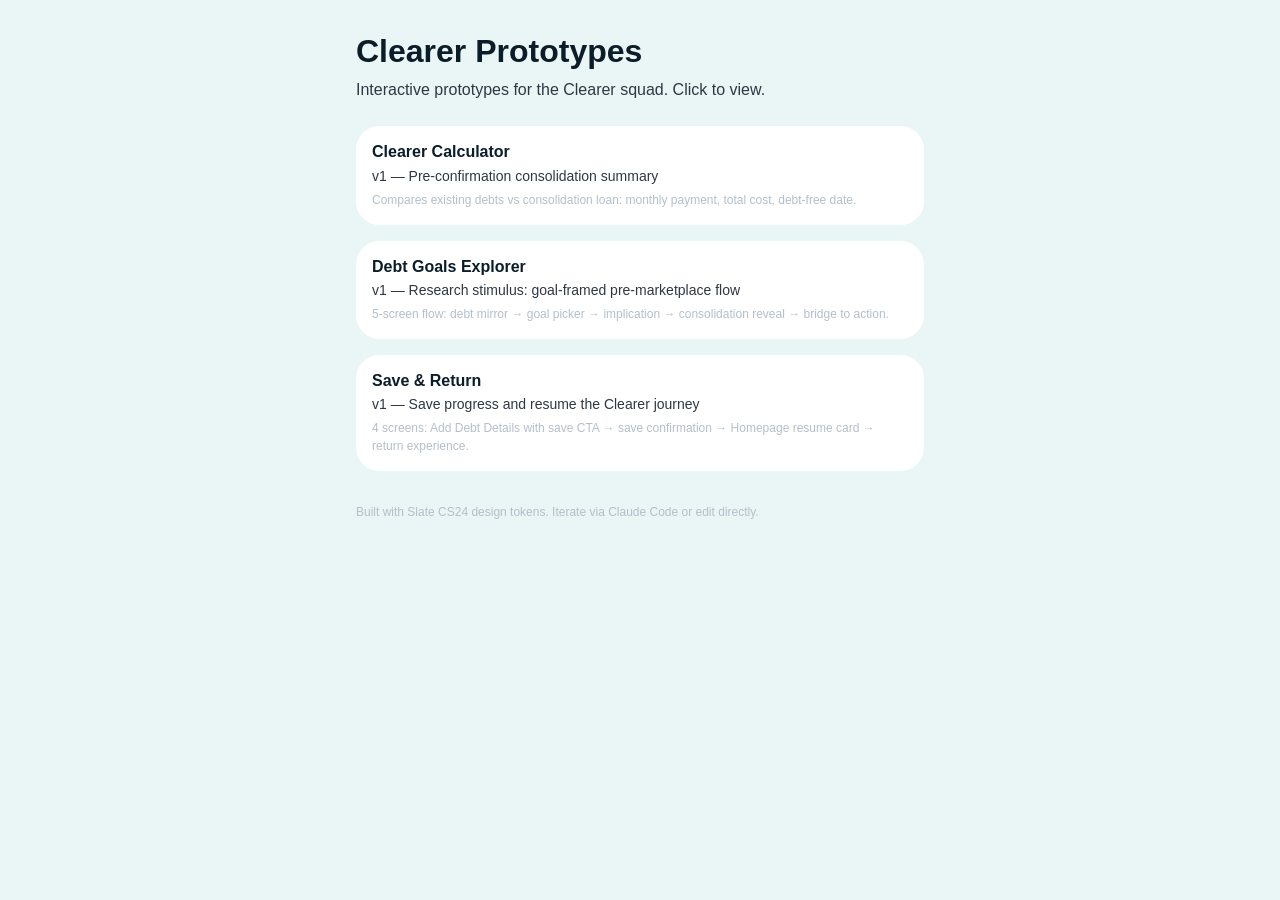
<file: index.html>
<!DOCTYPE html>
<html lang="en">
<head>
  <meta charset="UTF-8" />
  <meta name="viewport" content="width=device-width, initial-scale=1.0" />
  <title>Clearer Prototypes</title>
  <link rel="stylesheet" href="_shared/slate-cs24-tokens.css" />
</head>
<body>
  <div style="max-width: 600px; margin: 0 auto; padding: 2rem 1rem;">
    <h1 style="font: var(--slate-font-mobile-hero-level-5);">Clearer Prototypes</h1>
    <p style="font: var(--slate-font-mobile-body-default); margin-top: 0.5rem;" class="slate-text-secondary">
      Interactive prototypes for the Clearer squad. Click to view.
    </p>

    <div style="margin-top: 1.5rem; display: flex; flex-direction: column; gap: 1rem;">
      <a href="projects/clearer-calculator/v1-pre-confirmation.html" class="slate-card" style="text-decoration: none; cursor: pointer;">
        <div class="slate-card-content" style="display: flex; flex-direction: column; gap: 0.25rem;">
          <span style="font: var(--slate-font-mobile-heading-level-4);" class="slate-text-primary">Clearer Calculator</span>
          <span style="font: var(--slate-font-mobile-body-small);" class="slate-text-secondary">v1 — Pre-confirmation consolidation summary</span>
          <span style="font: var(--slate-font-mobile-special-caption);" class="slate-text-disabled">Compares existing debts vs consolidation loan: monthly payment, total cost, debt-free date.</span>
        </div>
      </a>

      <a href="projects/debt-goals-explorer/v1-research-stimulus.html" class="slate-card" style="text-decoration: none; cursor: pointer;">
        <div class="slate-card-content" style="display: flex; flex-direction: column; gap: 0.25rem;">
          <span style="font: var(--slate-font-mobile-heading-level-4);" class="slate-text-primary">Debt Goals Explorer</span>
          <span style="font: var(--slate-font-mobile-body-small);" class="slate-text-secondary">v1 — Research stimulus: goal-framed pre-marketplace flow</span>
          <span style="font: var(--slate-font-mobile-special-caption);" class="slate-text-disabled">5-screen flow: debt mirror → goal picker → implication → consolidation reveal → bridge to action.</span>
        </div>
      </a>

      <a href="projects/save-and-return/v1-save-and-return.html" class="slate-card" style="text-decoration: none; cursor: pointer;">
        <div class="slate-card-content" style="display: flex; flex-direction: column; gap: 0.25rem;">
          <span style="font: var(--slate-font-mobile-heading-level-4);" class="slate-text-primary">Save & Return</span>
          <span style="font: var(--slate-font-mobile-body-small);" class="slate-text-secondary">v1 — Save progress and resume the Clearer journey</span>
          <span style="font: var(--slate-font-mobile-special-caption);" class="slate-text-disabled">4 screens: Add Debt Details with save CTA → save confirmation → Homepage resume card → return experience.</span>
        </div>
      </a>
    </div>

    <p style="font: var(--slate-font-mobile-special-caption); margin-top: 2rem;" class="slate-text-disabled">
      Built with Slate CS24 design tokens. Iterate via Claude Code or edit directly.
    </p>
  </div>
</body>
</html>
</file>
<file: _shared/slate-cs24-tokens.css>
/*
 * ─── SLATE FOUNDATIONS: CS-24 LIGHT THEME ──────────────────────
 * Exact token values from @slate/foundations@0.65.0 dist/css/cs-24-light.css
 *
 * Usage: <link rel="stylesheet" href="../_shared/slate-cs24-tokens.css" />
 * Then reference tokens as var(--slate-*) in your prototype styles.
 *
 * When @slate/foundations is available via npm, this file can be replaced
 * with: @import '@slate/foundations/dist/css/cs-24-light.css';
 */

:root {
  /* ── Content text ── */
  --slate-color-content-text-primary: hsl(203 55% 10%);
  --slate-color-content-text-secondary: hsl(209 19% 22%);
  --slate-color-content-text-tertiary: hsl(210 19% 75%);
  --slate-color-content-text-inverted-primary: hsl(0 0% 100%);
  --slate-color-content-text-inverted-secondary: hsl(203 55% 83%);
  --slate-color-content-text-disabled: hsl(210 19% 75%);

  /* ── Action ── */
  --slate-color-action-text-primary: hsl(184 36% 32%);
  --slate-color-action-text-primary-active: hsl(185 37% 19%);
  --slate-color-action-surface-primary: linear-gradient(135deg, hsl(184 36% 24%) 0%, hsl(203 55% 13%) 100%);
  --slate-color-action-surface-primary-active: linear-gradient(135deg, hsl(185 37% 19%) 0%, hsl(204 56% 5%) 100%);

  /* ── Positive ── */
  --slate-color-positive-text-primary: hsl(172 80% 24%);
  --slate-color-positive-surface-primary: hsl(172 81% 84%);
  --slate-color-positive-border-primary: hsl(172 79% 75%);

  /* ── Negative ── */
  --slate-color-negative-text-primary: hsl(330 39% 39%);
  --slate-color-negative-surface-primary: hsl(344 62% 93%);

  /* ── Warning ── */
  --slate-color-warning-text-primary: hsl(10 60% 44%);
  --slate-color-warning-surface-primary: hsl(24 81% 87%);

  /* ── Surface ── */
  --slate-color-surface-primary: hsl(0 0% 100%);
  --slate-color-surface-secondary: hsl(184 37% 93%);
  --slate-color-surface-background-primary: hsl(180 35% 94%);
  --slate-color-surface-background-secondary: hsl(0 0% 100%);

  /* ── Shadows ── */
  --slate-shadow-none: 0 0 0 hsl(0 0% 100% / 0);
  --slate-shadow-small: 0 0 0.125rem hsl(0 0% 0% / 0.16), 0 0.125rem 0.25rem hsl(183 35% 70% / 0.64);
  --slate-shadow-medium: 0 0 0.25rem hsl(0 0% 0% / 0.16), 0 0.25rem 0.5rem hsl(183 35% 70% / 0.64);
  --slate-shadow-large: 0 0.0625rem 0.5rem hsl(0 0% 0% / 0.16), 0 0.5rem 0.75rem hsl(183 35% 70% / 0.64);

  /* ── Border ── */
  --slate-size-border-radius-small: 0.5rem;
  --slate-size-border-radius-medium: 0.75rem;
  --slate-size-border-radius-large: 1rem;
  --slate-size-border-radius-2xlarge: 1.5rem;
  --slate-size-border-width-small: 0.5px;
  --slate-size-border-width-medium: 1px;

  /* ── Card ── */
  --slate-components-card-border-radius-default: 1.5rem;
  --slate-components-card-border-radius-nested: 0.75rem;
  --slate-components-card-shadow-default: 0 0 0 hsl(0 0% 100% / 0);
  --slate-components-card-shadow-interactive: 0 0 0.25rem hsl(0 0% 0% / 0.16), 0 0.25rem 0.5rem hsl(183 35% 70% / 0.64);
  --slate-components-card-background-primary: hsl(0 0% 100%);
  --slate-components-card-border-primary: hsl(0 0% 100% / 0);
  --slate-components-card-background-positive: hsl(172 81% 84%);
  --slate-components-card-border-positive: hsl(0 0% 100% / 0);
  --slate-components-card-background-negative: hsl(344 62% 93%);
  --slate-components-card-padding-xsmall: 1rem;

  /* ── Button ── */
  --slate-components-button-border-radius: 1rem;
  --slate-components-button-primary-background: linear-gradient(135deg, hsl(184 36% 24%) 0%, hsl(203 55% 13%) 100%);
  --slate-components-button-primary-background-active: linear-gradient(135deg, hsl(185 37% 19%) 0%, hsl(204 56% 5%) 100%);
  --slate-components-button-primary-content: hsl(0 0% 100%);
  --slate-components-button-primary-border: hsl(0 0% 100% / 0);
  --slate-components-button-tertiary-background: hsl(0 0% 100% / 0);
  --slate-components-button-tertiary-background-active: hsl(0 0% 0% / 0.04);
  --slate-components-button-tertiary-content: hsl(184 36% 32%);
  --slate-components-button-tertiary-border: hsl(0 0% 100% / 0);
  --slate-components-button-padding-medium-vertical: 0.75rem;
  --slate-components-button-padding-medium-horizontal: 1rem;
  --slate-components-button-gap: 0.25rem;

  /* ── Card callout ── */
  --slate-components-card-callout-border-radius-default: 0.75rem;
  --slate-components-card-callout-background-positive: hsl(172 81% 84%);
  --slate-components-card-callout-content-positive: hsl(203 55% 10%);
  --slate-components-card-callout-background-warning: hsl(24 81% 87%);
  --slate-components-card-callout-content-warning: hsl(203 55% 10%);
  --slate-components-card-callout-background-negative: hsl(344 62% 93%);
  --slate-components-card-callout-content-negative: hsl(203 55% 10%);

  /* ── Cell row ── */
  --slate-components-cell-row-background: hsl(0 0% 100%);
  --slate-components-cell-row-label: hsl(209 19% 22%);
  --slate-components-cell-row-value-content: hsl(203 55% 10%);
  --slate-components-cell-row-border-full: hsl(210 19% 75%);
  --slate-components-cell-row-border-width-full: 0.5px;

  /* ── Tag ── */
  --slate-components-tag-border-radius: 0.75rem;
  --slate-components-tag-background-positive: hsl(172 81% 84%);
  --slate-components-tag-content-positive: hsl(172 80% 24%);
  --slate-components-tag-background-warning: hsl(24 81% 87%);
  --slate-components-tag-content-warning: hsl(10 60% 44%);
  --slate-components-tag-padding-top: 0.125rem;
  --slate-components-tag-padding-bottom: 0.125rem;
  --slate-components-tag-padding-left: 0.25rem;
  --slate-components-tag-padding-right: 0.5rem;

  /* ── Sticky container ── */
  --slate-components-sticky-container-background-secondary: hsl(0 0% 100%);
  --slate-components-sticky-container-shadow-bottom: 0 -0.0625rem 0.5rem hsl(0 0% 0% / 0.16), 0 -0.5rem 0.75rem hsl(183 35% 70% / 0.64);

  /* ── Font ── */
  --slate-font-mobile-hero-level-5: 900 2rem/1.2 CS Clarity Display, Helvetica Neue, Helvetica, Arial, sans-serif;
  --slate-font-mobile-hero-level-6: 900 1.5rem/1.2 CS Clarity Display, Helvetica Neue, Helvetica, Arial, sans-serif;
  --slate-font-mobile-heading-level-3: 700 1.25rem/1.2 CS Clarity, Helvetica Neue, Helvetica, Arial, sans-serif;
  --slate-font-mobile-heading-level-4: 700 1rem/1.2 CS Clarity, Helvetica Neue, Helvetica, Arial, sans-serif;
  --slate-font-mobile-heading-level-5: 700 0.875rem/1.2 CS Clarity, Helvetica Neue, Helvetica, Arial, sans-serif;
  --slate-font-mobile-body-default: 400 1rem/1.5 CS Clarity, Helvetica Neue, Helvetica, Arial, sans-serif;
  --slate-font-mobile-body-bold: 700 1rem/1.5 CS Clarity, Helvetica Neue, Helvetica, Arial, sans-serif;
  --slate-font-mobile-body-small: 400 0.875rem/1.5 CS Clarity, Helvetica Neue, Helvetica, Arial, sans-serif;
  --slate-font-mobile-body-small-bold: 700 0.875rem/1.5 CS Clarity, Helvetica Neue, Helvetica, Arial, sans-serif;
  --slate-font-mobile-special-caption: 400 0.75rem/1.5 CS Clarity, Helvetica Neue, Helvetica, Arial, sans-serif;
  --slate-font-mobile-special-caption-bold: 700 0.75rem/1.5 CS Clarity, Helvetica Neue, Helvetica, Arial, sans-serif;
  --slate-font-mobile-special-overline: 500 0.75rem/1.5 CS Clarity, Helvetica Neue, Helvetica, Arial, sans-serif;
  --slate-font-mobile-button-medium: 700 1rem/1.5rem CS Clarity, Helvetica Neue, Helvetica, Arial, sans-serif;
}

/* ─── BASE RESET ─────────────────────────────────────────────── */
*, *::before, *::after { box-sizing: border-box; margin: 0; padding: 0; }
body {
  font: var(--slate-font-mobile-body-default);
  background-color: var(--slate-color-surface-background-primary);
  color: var(--slate-color-content-text-primary);
  -webkit-font-smoothing: antialiased;
  -moz-osx-font-smoothing: grayscale;
}
button { font-family: inherit; border: none; background: none; cursor: pointer; }

/* ─── SLATE COMPONENT UTILITY CLASSES ────────────────────────── */

/* Card */
.slate-card {
  word-wrap: break-word;
  border-radius: var(--slate-components-card-border-radius-default);
  width: 100%;
  display: inline-flex;
  text-align: left;
  box-shadow: var(--slate-components-card-shadow-default),
    0 0 0 var(--slate-size-border-width-medium) var(--slate-components-card-border-primary) inset;
  background: var(--slate-components-card-background-primary);
}
.slate-card-content {
  width: 100%;
  border-radius: inherit;
  padding: var(--slate-components-card-padding-xsmall);
  background: var(--slate-components-card-background-primary);
}

/* Card callout */
.slate-callout {
  display: flex;
  flex-direction: column;
  border-radius: var(--slate-components-card-callout-border-radius-default);
  gap: 0.5rem;
  padding: 0.75rem;
  text-align: center;
}
.slate-callout-positive { background: var(--slate-components-card-callout-background-positive); color: var(--slate-components-card-callout-content-positive); }
.slate-callout-warning { background: var(--slate-components-card-callout-background-warning); color: var(--slate-components-card-callout-content-warning); }
.slate-callout-negative { background: var(--slate-components-card-callout-background-negative); color: var(--slate-components-card-callout-content-negative); }

/* Button */
.slate-btn {
  position: relative;
  width: 100%;
  display: inline-flex;
  align-items: center;
  justify-content: center;
  gap: var(--slate-components-button-gap);
  border-radius: var(--slate-components-button-border-radius);
  text-decoration: none;
  transition: background-color 0.2s, box-shadow 0.2s;
  padding: var(--slate-components-button-padding-medium-vertical)
           var(--slate-components-button-padding-medium-horizontal);
}
.slate-btn-primary {
  background: var(--slate-components-button-primary-background);
  box-shadow: var(--slate-shadow-small), 0 0 0 var(--slate-size-border-width-medium) var(--slate-components-button-primary-border) inset;
  color: var(--slate-components-button-primary-content);
  font: var(--slate-font-mobile-button-medium);
}
.slate-btn-primary:hover { background: var(--slate-components-button-primary-background-active); }
.slate-btn-tertiary {
  background: var(--slate-components-button-tertiary-background);
  box-shadow: none;
  color: var(--slate-components-button-tertiary-content);
  font: var(--slate-font-mobile-body-default);
}
.slate-btn-tertiary:hover { background: var(--slate-components-button-tertiary-background-active); }

/* Text sentiments */
.slate-text-primary { color: var(--slate-color-content-text-primary); }
.slate-text-secondary { color: var(--slate-color-content-text-secondary); }
.slate-text-disabled { color: var(--slate-color-content-text-disabled); }
.slate-text-positive { color: var(--slate-color-positive-text-primary); }
.slate-text-negative { color: var(--slate-color-negative-text-primary); }
.slate-text-warning { color: var(--slate-color-warning-text-primary); }
.slate-text-action { color: var(--slate-color-action-text-primary); }
.slate-text-inverted { color: var(--slate-color-content-text-inverted-primary); }
.slate-text-inverted-secondary { color: var(--slate-color-content-text-inverted-secondary); }

/* Cell row separator */
.slate-cell-separator { border-bottom: var(--slate-components-cell-row-border-width-full) solid var(--slate-components-cell-row-border-full); }
.slate-cell-separator:last-child { border-bottom: none; }

/* Tag */
.slate-tag {
  display: inline-flex;
  align-items: center;
  gap: 4px;
  width: fit-content;
  padding: var(--slate-components-tag-padding-top) var(--slate-components-tag-padding-right)
           var(--slate-components-tag-padding-bottom) var(--slate-components-tag-padding-left);
  border-radius: var(--slate-components-tag-border-radius);
  font: var(--slate-font-mobile-special-caption-bold);
}
.slate-tag-positive { background: var(--slate-components-tag-background-positive); color: var(--slate-components-tag-content-positive); }
.slate-tag-warning { background: var(--slate-components-tag-background-warning); color: var(--slate-components-tag-content-warning); }

/* Sticky container */
.slate-sticky-bottom {
  position: fixed;
  bottom: 0; left: 0; right: 0;
  background: var(--slate-components-sticky-container-background-secondary);
  box-shadow: var(--slate-components-sticky-container-shadow-bottom);
  padding: 1rem;
}

/* Divider */
.slate-divider {
  border: none;
  height: var(--slate-components-cell-row-border-width-full);
  width: 100%;
  background: var(--slate-components-cell-row-border-full);
}

/* Animation */
.fade-in { animation: fadeIn 0.3s ease-out; }
@keyframes fadeIn { from { opacity: 0; transform: translateY(6px); } to { opacity: 1; transform: translateY(0); } }
</file>
